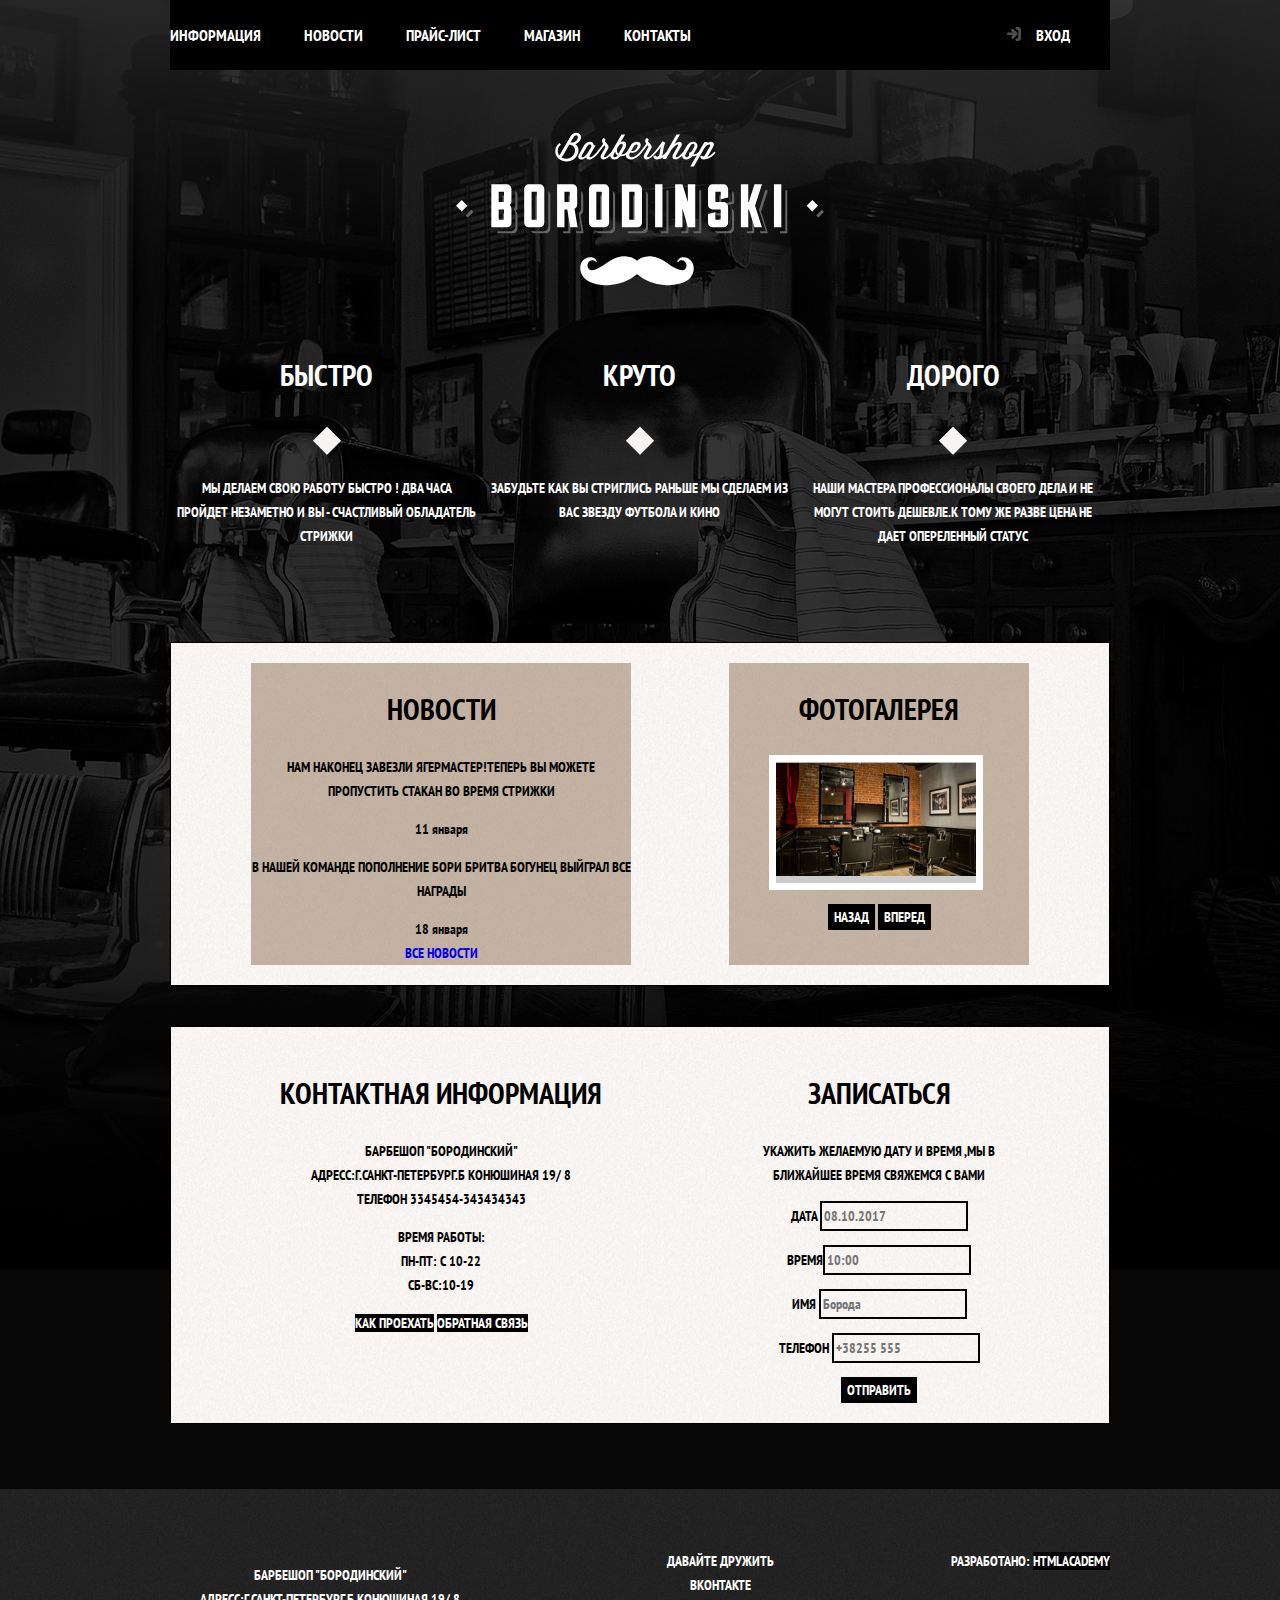
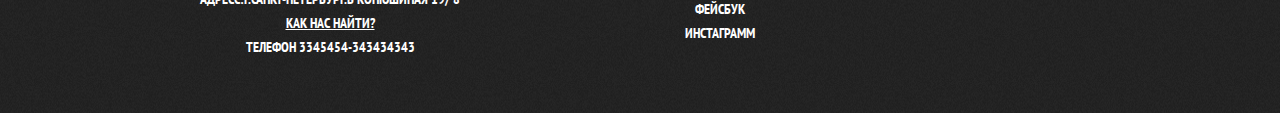
<file: index.html>
<!DOCTYPE html>
<html lang="ru">
  <head>
    <meta charset="UTF-8" />
    <meta name="viewport" content="width=device-width, initial-scale=1.0" />
    <meta http-equiv="X-UA-Compatible" content="ie=edge" />
    <link rel="stylesheet" href="css/normalize.css" />
    <link rel="stylesheet" href="css/index.css" />
    <title>Document</title>
  </head>
  <body>
    <header class="main-header">
      <div class="container">
        <nav class="main-navigaition">
          <a class="main-header-logo">
            <img
              src="img/Logo.svg"
              width="368"
              height="158"
              alt="логотип барбешопа"
          /></a>

          <div class="main-wrap">
            <ul class="site-navigatin">
              <li><a href="info.html">Информация</a></li>
              <li><a href="news.html">Новости</a></li>
              <li><a href="priсe.html">Прайс-лист</a></li>
              <li><a href="catalog.html">Магазин</a></li>
              <li><a href="contacts.html">Контакты</a></li>
            </ul>

            <ul class="user-navigation">
              <li class="login-link">
                <a href="" class="login-link">
                  <img src="img/login.png" alt="" />Вход</a
                >
              </li>
            </ul>
          </div>
        </nav>
      </div>
    </header>
    <main class="container">
      <!-- <h1 class="visual-hidden">Барбешоп бородинский</h1> -->
      <section class="features">
        <!-- <h2 class="visual-hidden">Преимущества</h2> -->
        <ul class="feature-list">
          <li class="feature-item">
            <h3>Быстро</h3>
            <img src="img/ромб.png" alt="" />
            <p>
              Мы делаем свою работу быстро ! два часа пройдет незаметно и вы -
              счастливый обладатель стрижки
            </p>
          </li>
          <li class="feature-item">
            <h3>Круто</h3>
            <img src="img/ромб.png" alt="" />
            <p>
              Забудьте как вы стриглись раньше мы сделаем из вас звезду футбола
              и кино
            </p>
          </li>
          <li class="feature-item">
            <h3>Дорого</h3>
            <img src="img/ромб.png" alt="" />
            <p>
              Наши мастера профессионалы своего дела и не могут стоить дешевле.К
              тому же разве цена не дает опереленный статус
            </p>
          </li>
        </ul>
      </section>
    </main>
    <main class="container">
      <div class="index-colums">
        <section class="new">
          <h2>Новости</h2>
          <ul class="new-list">
            <li class="new-item">
              <p>
                Нам наконец завезли Ягермастер!Теперь вы можете пропустить
                стакан во время стрижки
              </p>
              <time datetime="2016-01-11">11 января</time>
            </li>
            <li class="new-item">
              <p>
                В нашей команде пополнение Бори бритва богунец выйграл все
                награды
              </p>
              <time datetime="2016-01-18">18 января</time>
            </li>
          </ul>
          <a href="news.html" class="buton">Все новости</a>
        </section>

        <section class="galery">
          <h2>Фотогалерея</h2>
          <figure class="galery-content">
            <img src="img/studio.png" width="200px" alt="интерьер" />
          </figure>
          <button class="button galery-button galery-button-back">Назад</button>
          <button class="button galery-button galery-button-next">
            Вперед
          </button>
        </section>
      </div>

      <div class="index-colums">
        <secton class="contacts">
          <h2>
            Контактная информация
          </h2>
          <p>
            Барбешоп "Бородинский" <br />
            Адресс:г.Санкт-Петербург.б Конюшиная 19/ 8 <br />
            телефон 3345454-343434343
          </p>
          <p>
            Время работы: <br />
            пн-пт: с 10-22 <br />
            сб-вс:10-19
          </p>
          <a href="#" class="button contacts-button">Как проехать</a>
          <a href="#" class="button contacts-button">Обратная связь</a>
        </secton>

        <section class="appointment">
          <h2>Записаться</h2>
          <p class="appointment-info">
            Укажить желаемую дату и время ,мы в ближайшее время свяжемся с вами
          </p>
          <form action="#" class="appointment-form" method="post">
            <p class="appointment-item">
              <label for="appointment-item">дата</label>
              <input
                required
                id="appointment-item"
                type="text"
                name="date"
                placeholder="08.10.2017"
                value=""
              />
            </p>
            <p class="appointment-item">
              <label
                >время<input
                  required
                  type="text"
                  name="time"
                  placeholder="10:00"
                  value=""
                />
              </label>
            </p>
            <p class="appointment-item">
              <label>
                имя
                <input
                  required
                  type="text"
                  name="name"
                  placeholder="Борода"
                  value=""
              /></label>
            </p>
            <p class="appointment-item">
              <label
                >телефон
                <input required type="tel" name="phone" placeholder="+38255 555"
              /></label>
            </p>
            <button class="button" type="submit">отправить</button>
          </form>
        </section>
      </div>
    </main>
    <footer class="main-footer">
      <main class="container">
        <p class="footer-contacts">
          Барбешоп "Бородинский" <br />
          Адресс:г.Санкт-Петербург.б Конюшиная 19/ 8 <br />
          <a href="#">Как нас найти?</a> <br />
          телефон 3345454-343434343
        </p>
        <div class="footer-social">
          <b>Давайте дружить</b>
          <ul>
            <li><a href="#" class="social-button">Вконтакте</a></li>
            <li><a href="#" class="social-button">Фейсбук</a></li>
            <li><a href="#" class="social-button">Инстаграмм</a></li>
          </ul>
        </div>
        <div class="footer-copir">
          <b>Разработано:</b>
          <a class="button" href="#">HTMLACADEMY</a>
        </div>
      </main>
    </footer>
    <!-- =======================модальное окно форма входа -->
    <section class="modal modal-login">
      <button class="modal-close">x закрыть</button>
      <h2>Личный кабинет</h2>
      <p>Введите свой логин пароль</p>
      <form action="" class="login-form" method="POST">
        <p>
          <label for="user-login" class="visualy-hidden">логин</label>
          <input
            id="user-login"
            class="login-icon-user"
            name="login"
            placeholder="логин"
          />
        </p>
        <p>
          <label for="user-password" class="visualy-hidden">пароль</label>
          <input
            id="user-password"
            class="login-icon-password"
            type="password"
            name="password"
            placeholder="пароль"
          />
        </p>
        <p class="login-password-info">
          <label class="login-checkbox">
            <input type="checkbox" name="remember" class="visualy-hidden" />
            запомните меня </label
          ><a href="#" class="restore">я забыл пароль</a>
        </p>
        <button class="button" type="submit">войти</button>
      </form>
    </section>
    <!-- =====================модально окано с картой  -->
    <section class="modal modal-map">
      <button class="modal-close">x закрыть</button>
      <h2 class="visual-hidden">Как до нас добраться</h2>
      <img
        src="img/map.jpg"
        alt="адресс Санкт-Петербург ул"
        width="780"
        height="560"
      />
    </section>
    <script src="js/main.js"></script>
  </body>
</html>
</file>
<file: css/index.css>
@import url('https://fonts.googleapis.com/css?family=PT+Sans+Narrow:400,700&subset=cyrillic');

body,
ul,
li {
  margin: 0;
  padding: 0;
  text-align: center;
}

body {
  background-color: #fff;
  font-family: 'PT Sans Narrow', sans-serif;
  font-size: 14px;
  line-height: 24px;
  font-weight: 700;
  color: #ffffff;
  text-transform: uppercase;
  background-image: url(../img/bac-img.jpg);
  background-color: black;

  background-position: top center;
  background-repeat: no-repeat;
}

a {
  text-decoration: none;
}

.button {
  font: inherit;
  text-align: center;
  text-transform: uppercase;
  color: #ffffff;
  vertical-align: center;
  background-color: #000000;
  border: none;
}

.button:hover,
.button:active,
.button:focus {
  background: #663d15;
}

nav.main-navigaition {
  font-size: 16px;

  /* line-height: 20px; */
  color: #ffffff;

  /* background-color: #000000; */
}

.site-navigatin,
.user-navigation {
  margin: 0px;
  padding: 0px;
  list-style-type: none;
}

ul.site-navigatin li,
ul.user-navigation li {
  display: inline-block;
  /* display: inline-flex; */
  margin-right: 40px;
  line-height: 70px;
}

.site-navigatin a,
.user-navigation a {
  color: #ffffff;
  display: block;
}

.site-navigatin a:hover,
.site-navigatin a:focus,
.user-navigation a:hover,
.user-navigation a:focus {
  background-color: #242424;
}

.feature-list {
  list-style-type: none;
}

.feature-item {
  text-align: center;
}

.feature-item h3 {
  font-size: 30px;
  line-height: 42px;
}

.index-colums {
  color: #000000;
  background-color: #f8f5f2;
  background-image: url(../img/layer1.jpg);

  background-position: 0 0;
  /* background-repeat: repeat; */
}

.index-colums h2 {
  font-size: 30px;
  line-height: 42px;
}

.new-list {
  list-style-type: none;
}

.new-item time {
  text-transform: none;
}

.galery-content {
  width: 200px;
  /* height: 165px; */
  background-color: #cccccc;
  border: 7px solid #ffffff;
}
.galery-content img {
  width: 100%;
}
.appointment-item input {
  font: inherit;
  background-color: transparent;
  border: 2px solid #000000;
}

.appointment-item input:focus {
  border-color: #663d15;
  outline: none;
}

.main-footer {
  color: #ffffff;
  background-color: #212121;
  background-image: url(/img/footer.png);
}

.footer-contacts a {
  color: #ffffff;
  text-decoration: underline;
}

.footer-contacts a:hover,
.footer-contacts a:active {
  text-decoration: none;
}

.footer-social ul {
  list-style: none;
}

.social-button {
  color: #ffffff;
}

.footer-social {
  text-align: center;
}

.footer-copir {
  text-align: center;
}

.footer-copir .button:hover,
.footer-copir .button:focus {
  color: #000000;
  background-color: #ffffff;
}
/* ----------------------скрытые модальные окна */
.modal-login {
  width: 300px;
  display: none;
  position: absolute;
  top: 0;
  left: 600px;
}
.modal-map {
  text-align: right;
  width: 800px;
  display: none;
  position: absolute;
  top: 1350px;
}

.modal {
  color: #000000;
  background-color: #f8f3f0;
}

.modal h2 {
  font-size: 30px;
  line-height: 42px;
}

.login-form input[type='text'],
.login-form input[type='password'] {
  font: inherit;
  color: #000000;
  text-transform: uppercase;
  background-color: #f9f6f3;
  border: 2px solid #000000;
}

.login-form input:focus {
  border-color: #663d15;
  outline: none;
}

.login-checkbox:hover,
.login-checkbox:active {
  color: #663d15;
}

.restore {
  color: #000000;
  text-decoration: underline;
}

.restore:hover,
.restore:focus {
  text-decoration: none;
}
/*сетки*/

.container {
  max-width: 940px;
  margin: 0 auto;
  padding: 0 10px;
}
/* ==================стили для сайта ========== */
.main-header {
}

.main-navigaition {
  display: flex;
  flex-direction: column;
  align-items: center;
  /* justify-content: space-between; */

  margin-bottom: 30px;
}

.main-header-logo {
  order: 1;
}

.main-wrap {
  display: flex;
  width: 100%;
  background: #000000;
  margin-bottom: 60px;
}

.user-navigation {
  margin-left: auto;
}

.user-navigation img {
  margin-right: 15px;
}
.features {
}

.feature-list {
  margin: 0;
  padding: 0;
  display: flex;
  flex-wrap: wrap;
  flex-direction: row;
  justify-content: space-around;
  margin-bottom: 80px;
}

.feature-item {
  box-sizing: border-box;
  /* border: 1px solid #cccccc; */
  width: 300px;
  text-align: center;
  /* padding: 10px; */
}

.index-colums {
  /* width: 940px; */
  display: flex;
  justify-content: space-between;
  margin-bottom: 40px;
  padding: 20px 80px;
  border: 1px solid #000;
}

.new {
  background: #663e155d;
  width: 380px;
}

.galery {
  width: 300px;
  background: #663e155d;
  text-align: center;
}

.contacts {
  width: 380px;
}

.appointment {
  width: 300px;
}

.main-footer .container {
  margin-top: 65px;
  display: flex;
  flex-wrap: wrap;
  justify-content: space-between;
  padding: 60px 0px 40px 0px;
}

.footer-contacts {
  width: 320px;
}

.footer-social {
  width: 180px;
}

.footer-copir {
  width: 160px;
}
</file>
